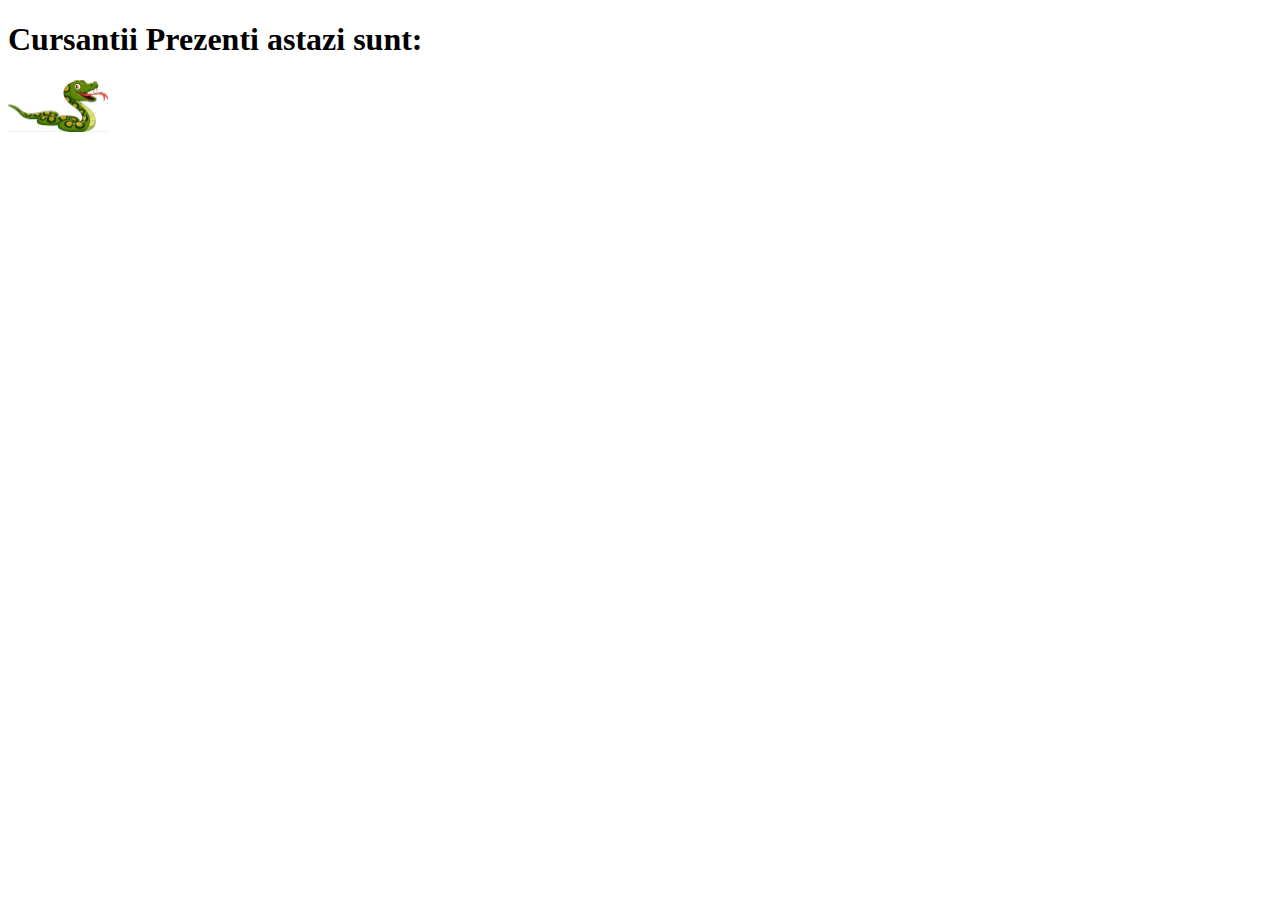
<file: Week7/index.html>
<!DOCTYPE html>
<html lang="en">
  <head>
    <meta charset="UTF-8" />
    <meta name="viewport" content="width=device-width, initial-scale=1.0" />
    <title>Manipulare de DOM</title>
  </head>
  <body>
    <h1>Cursantii Prezenti astazi sunt:</h1>
    <!-- <div>
      <div>
        <p>
          Lorem ipsum dolor, sit amet consectetur adipisicing elit. Aut,
          expedita quasi labore unde id fugit? Enim eius, ex ducimus officiis
          voluptas quisquam dolores a perspiciatis ab expedita consectetur
          nesciunt veniam?
        </p>
      </div> -->

    <!-- </div> -->
    <!-- 
    <ul id="fruit">
      <li>kiwi</li>
      <li>mar</li>
      <li>para</li>
      <li>fruct1</li>
      <li>fruct2</li>
    </ul> -->

    <!-- <button id="myButton" onclick="faCeva()">Ascunde</button>
    <br /><br />
    <img id="myImage" src="img/funny.jpg" alt="despre poza" /> -->

    <img id="myImage" src="img/snake.jpg" width="100px" />
    <script src="scripts/index.js"></script>
  </body>
</html>
</file>
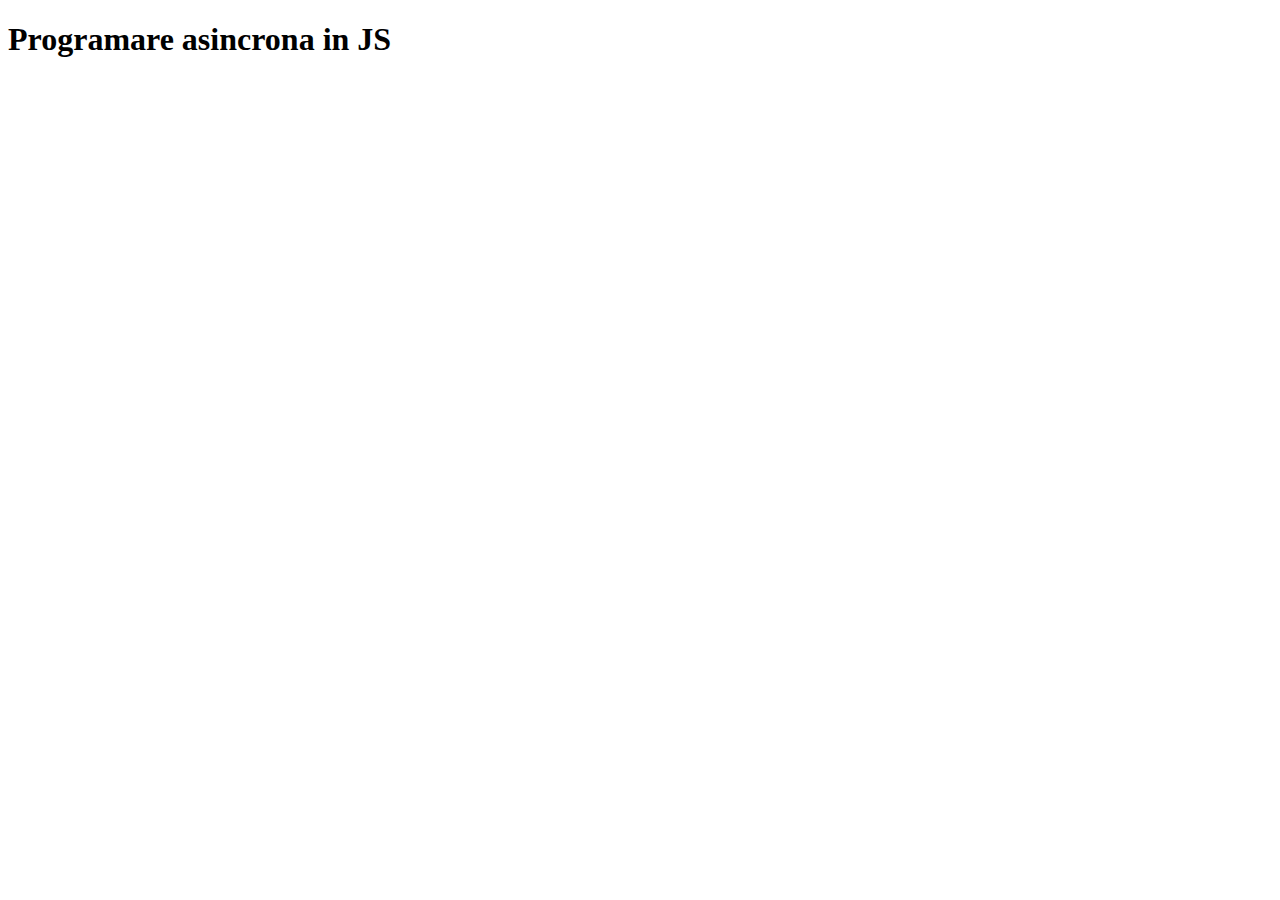
<file: Workshop 8/index.html>
<!DOCTYPE html>
<html lang="en">
  <head>
    <meta charset="UTF-8" />
    <meta name="viewport" content="width=device-width, initial-scale=1.0" />
    <title>Programare asincrona in JS</title>
  </head>
  <body>
    <h1>Programare asincrona in JS</h1>
    <script src="scripts/index.js"></script>
  </body>
</html>
</file>
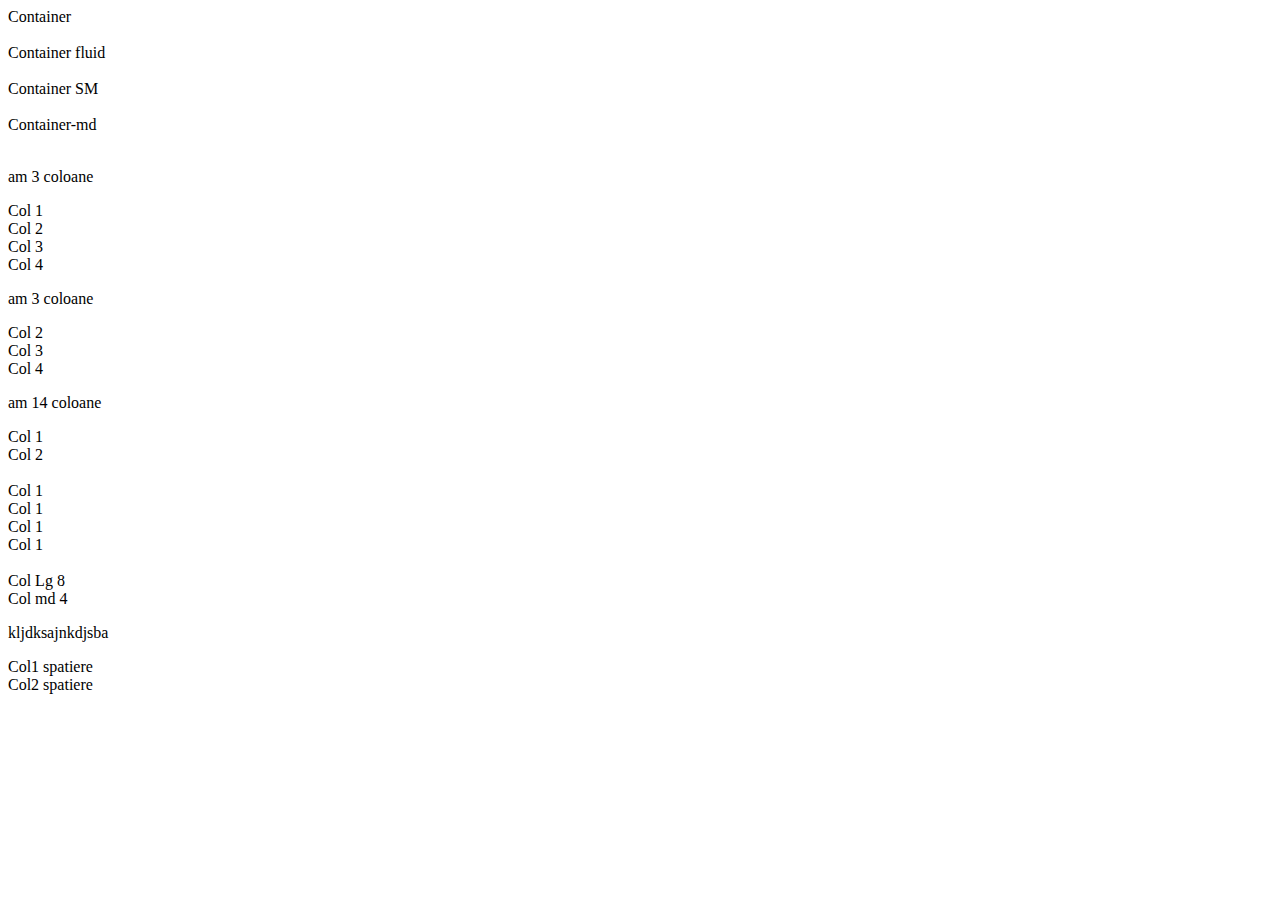
<file: Workshop4/index.html>
<!DOCTYPE html>
<html lang="en">
  <head>
    <meta charset="UTF-8" />
    <meta name="viewport" content="width=device-width, initial-scale=1.0" />
    <title>Bootstrap</title>
    <link
      href="https://cdn.jsdelivr.net/npm/bootstrap@5.3.0/dist/css/bootstrap.min.css"
      rel="stylesheet"
      integrity="sha384-9ndCyUaIbzAi2FUVXJi0CjmCapSmO7SnpJef0486qhLnuZ2cdeRhO02iuK6FUUVM"
      crossorigin="anonymous"
    />
  </head>
  <body>
    <div class="container border bg-danger text-light">Container</div>
    <br />
    <div class="container-fluid border text-primary bg-success-subtle">
      Container fluid
    </div>
    <br />
    <div class="container-sm border text-warning">Container SM</div>
    <br />
    <div class="container-md border">Container-md</div>
    <br />
    <div class="container">
      <p>am 3 coloane</p>
      <div class="row">
        <div class="col border">Col 1</div>
        <div class="col border">Col 2</div>
        <div class="col border">Col 3</div>
        <div class="col border">Col 4</div>
      </div>
      <p>am 3 coloane</p>
      <div class="row">
        <div class="col border">Col 2</div>
        <div class="col border">Col 3</div>
        <div class="col border">Col 4</div>
      </div>

      <p>am 14 coloane</p>
      <div class="row">
        <div class="col-2 border">Col 1</div>
        <div class="col-10 border">Col 2</div>
      </div>
      <br />
      <div class="row">
        <div class="col-3 border border-danger">Col 1</div>
        <div class="col-3 border">Col 1</div>
        <div class="col-4 border">Col 1</div>
        <div class="col-2 border">Col 1</div>
      </div>

      <br />
      <div class="row g-3">
        <div class="col-md-8 col-sm-2 border">Col Lg 8</div>
        <div class="col-md-4 col-sm-10 border">Col md 4</div>
      </div>

      <p class="p-4">kljdksajnkdjsba</p>
      <div class="row">
        <div class="col border m-4">Col1 spatiere</div>
        <div class="col border">Col2 spatiere</div>
      </div>
    </div>

    <script
      src="https://cdn.jsdelivr.net/npm/bootstrap@5.3.0/dist/js/bootstrap.bundle.min.js"
      integrity="sha384-geWF76RCwLtnZ8qwWowPQNguL3RmwHVBC9FhGdlKrxdiJJigb/j/68SIy3Te4Bkz"
      crossorigin="anonymous"
    ></script>
  </body>
</html>
</file>
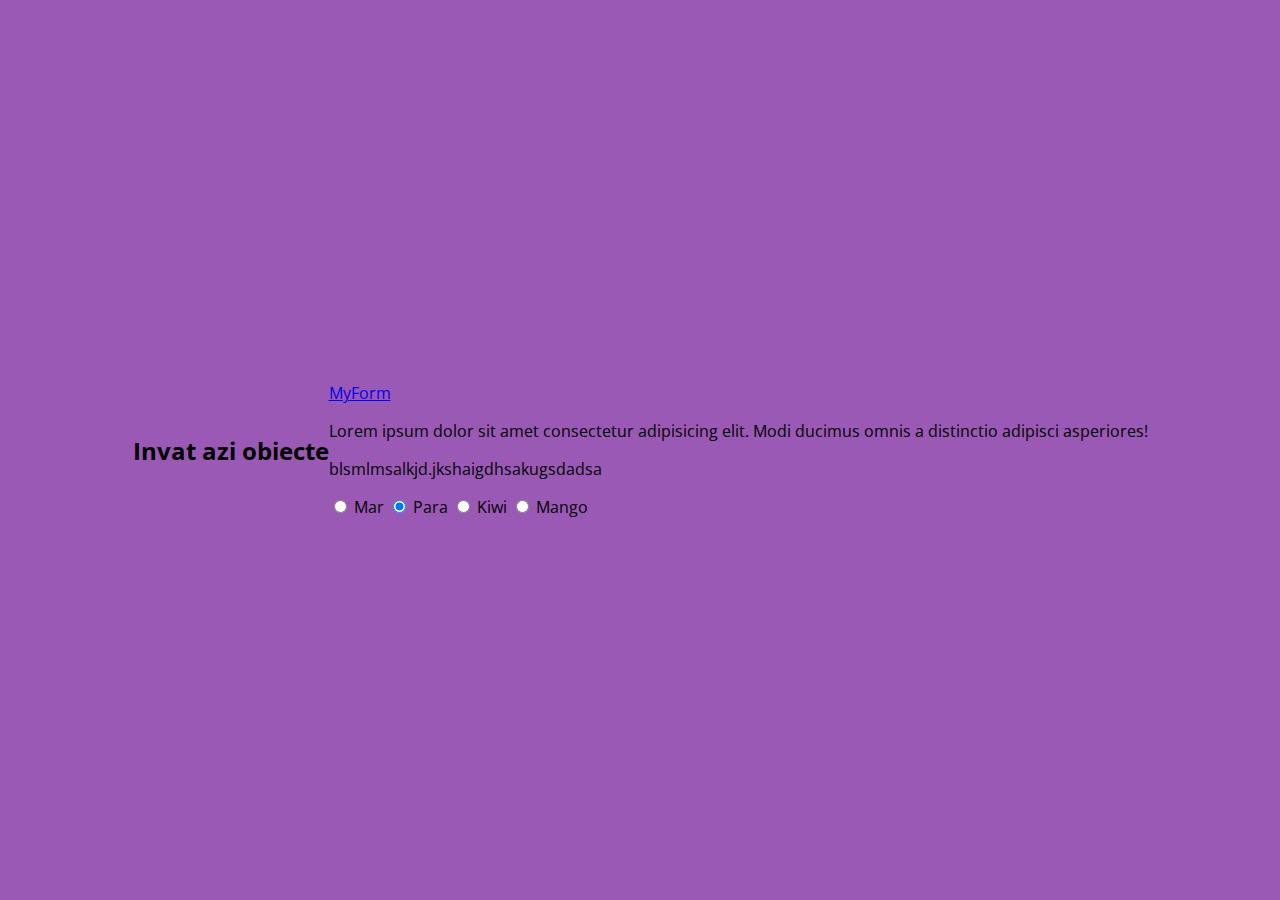
<file: Workshop6/index.html>
<!DOCTYPE html>
<html lang="en">
  <head>
    <meta charset="UTF-8" />
    <meta name="viewport" content="width=device-width, initial-scale=1.0" />
    <title>Javascript Objects</title>
    <link rel="stylesheet" href="css/style.css" />
  </head>
  <body>
    <h2>Invat azi obiecte</h2>

    <div id="myDiv">
      <a href="form.html">MyForm</a>
      <p class="par-class">
        Lorem ipsum dolor sit amet consectetur adipisicing elit. Modi ducimus
        omnis a distinctio adipisci asperiores!
      </p>
      <p class="par-class">blsmlmsalkjd.jkshaigdhsakugsdadsa</p>

      <input type="radio" name="fruits" value="mar" />
      <label for="mar">Mar</label>
      <input type="radio" name="fruits" value="para" checked="true" />
      <label for="para">Para</label>
      <input type="radio" name="fruits" value="kiwi" />
      <label for="kiwi">Kiwi</label>
      <input type="radio" name="fruits" value="mango" />
      <label for="mango">Mango</label>
    </div>

    <script src="scripts/index.js"></script>
    
  </body>
</html>
</file>
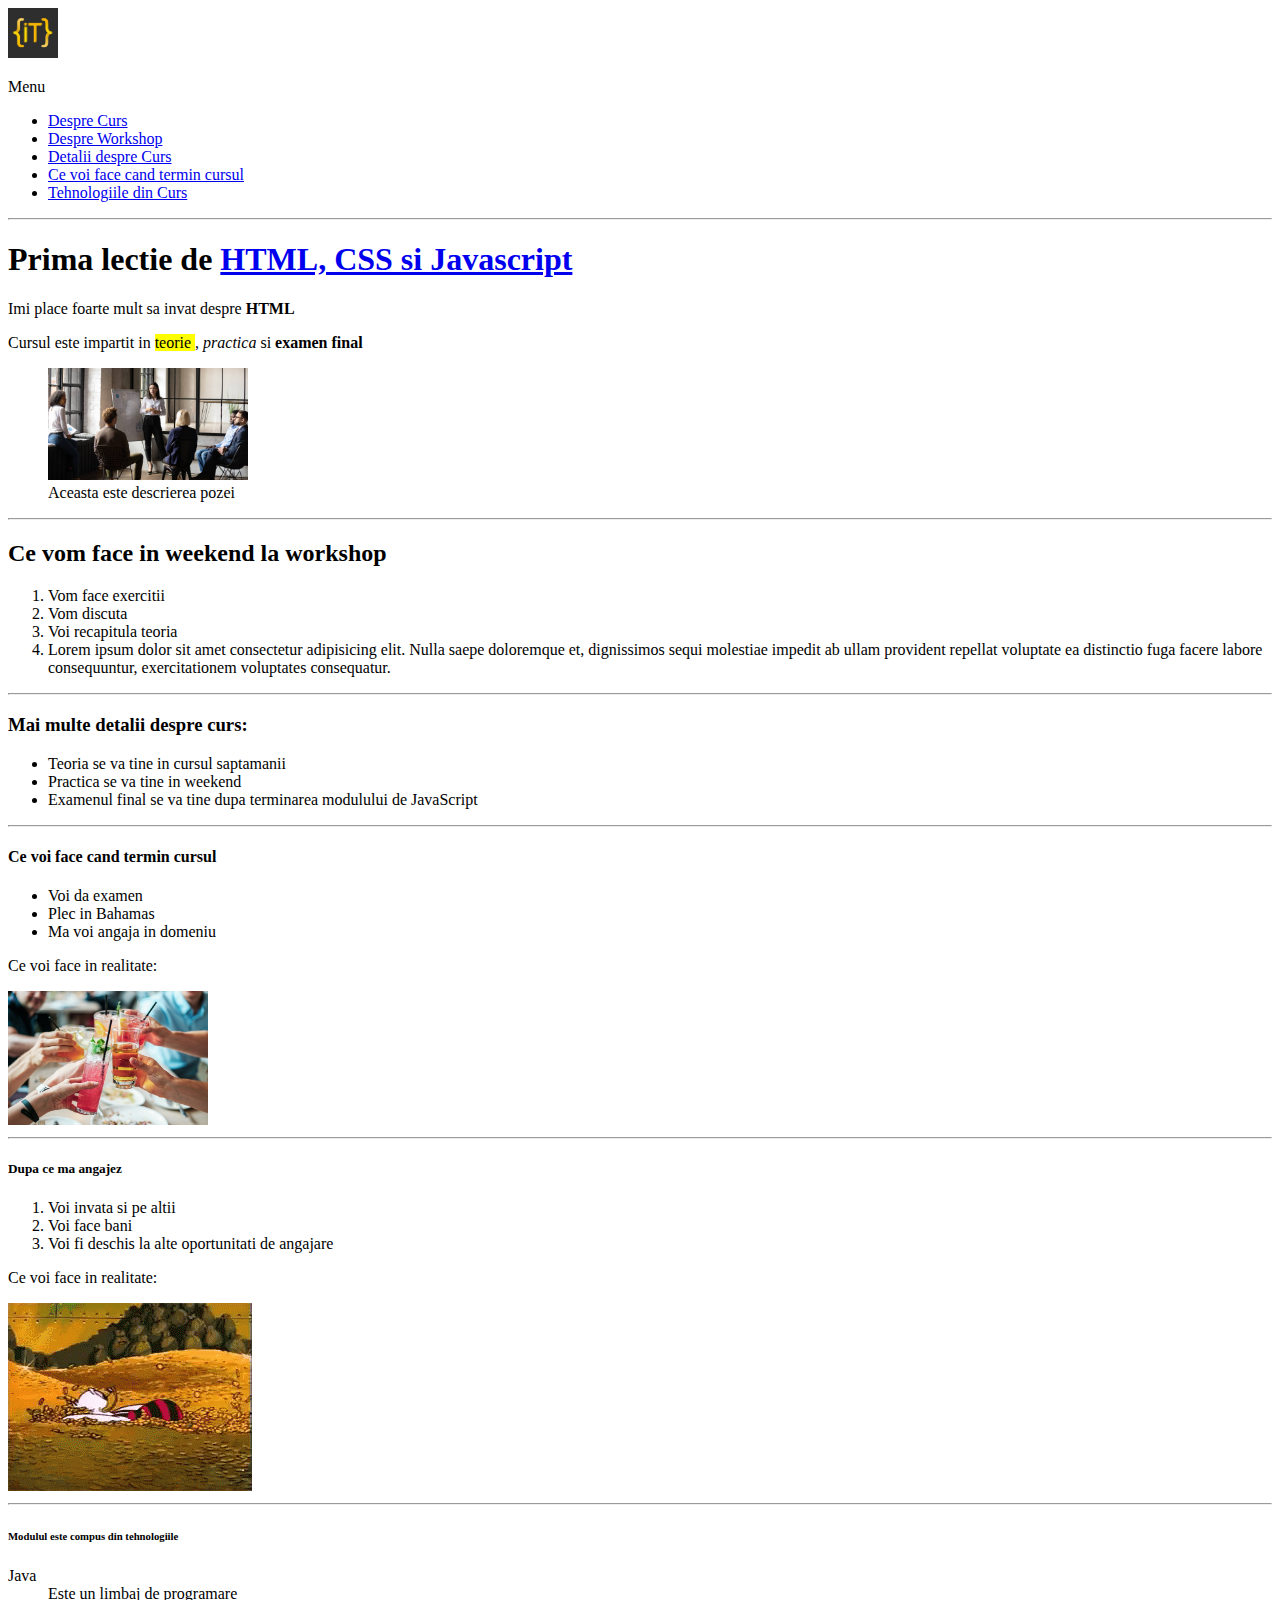
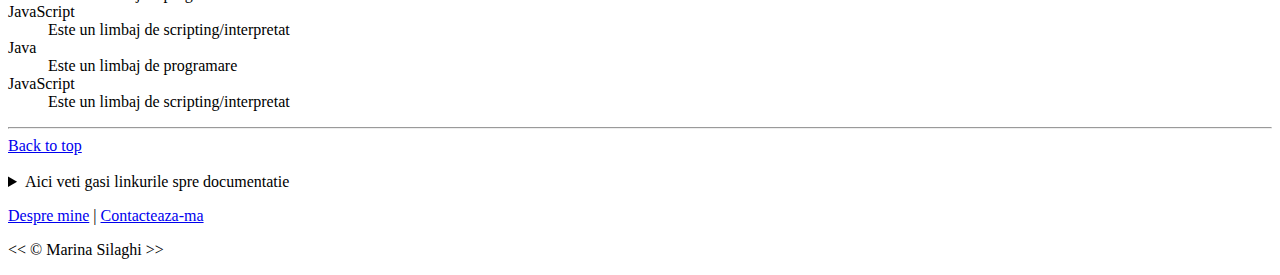
<file: Workshop1/W1_Exercitii/index.html>
<!--
  Shortcut-uri utile:  
  shift + ! + Enter = introduce scheletul paginii
  CTRL + / = commenteaza/decomenteaza linia/blocul selectat
  ALT +Z   = Word wrap ca sa vedeti tot textul pe ecran sa nu faceto scroll dreapta in editor
  
  Notiuni utile:
  deprecated = care nu se mai foloseste 

  Extensii Visual Studio Code utile:
  Prettier Code formatter
  Live Preview (Microsoft)

  Linkuri utile:
  https://appdevtools.com/html-validator  -  valideaza html-ul
  https://www.w3schools.com/html/html_entities.asp  - contine codurile entitatilor
 
-->
<!DOCTYPE html>

<html lang="en">
  <head>
    <title>Prima pagina HTML</title>
    <meta name="author" content="Marina Silaghi" />
    <meta
      name="description"
      content="Aici vom desrie prin exercitii tagurile invatate"
    />
    <link rel="shortcut icon" href="img/itf.png" type="image/x-icon" />
  </head>
  <body>
    <header>
      <img src="img/itf.png" alt="Logo paginii mele" title="" width="50" />
      <p id="topPage">Menu</p>
      <ul>
        <li><a href="#despreCurs">Despre Curs</a></li>
        <li><a href="#despreWorkshop">Despre Workshop</a></li>
        <li><a href="#detaliiDespreCurs">Detalii despre Curs</a></li>
        <li><a href="#terminareCurs">Ce voi face cand termin cursul</a></li>
        <li><a href="#tehnologii">Tehnologiile din Curs</a></li>
      </ul>
    </header>

    <hr />
    <section id="despreCurs">
      <h1>
        Prima lectie de
        <a target="_blank" href="https://www.itfactory.ro/JVJS1/"
          >HTML, CSS si Javascript</a
        >
      </h1>
      <p>Imi place foarte mult sa invat despre <strong>HTML</strong></p>

      <p>
        Cursul este impartit in <mark> teorie </mark>, <em>practica</em> si
        <strong>examen final</strong>
      </p>
      <figure>
        <img
          src="img/learnHtml.jpg"
          alt="Learn with us html"
          title="LEarn with us"
          width="200"
        />
        <figcaption>Aceasta este descrierea pozei</figcaption>
      </figure>
      <hr />
    </section>

    <section id="despreWorkshop">
      <h2>Ce vom face in weekend la workshop</h2>
      <ol>
        <li>Vom face exercitii</li>
        <li>Vom discuta</li>
        <li>Voi recapitula teoria</li>
        <li>
          Lorem ipsum dolor sit amet consectetur adipisicing elit. Nulla saepe
          doloremque et, dignissimos sequi molestiae impedit ab ullam provident
          repellat voluptate ea distinctio fuga facere labore consequuntur,
          exercitationem voluptates consequatur.
        </li>
      </ol>
      <hr />
    </section>
    <section id="detaliiDespreCurs">
      <h3>Mai multe detalii despre curs:</h3>
      <ul>
        <li>Teoria se va tine in cursul saptamanii</li>
        <li>Practica se va tine in weekend</li>
        <li>
          Examenul final se va tine dupa terminarea modulului de JavaScript
        </li>
      </ul>
      <hr />
    </section>

    <section id="terminareCurs">
      <h4>Ce voi face cand termin cursul</h4>
      <ul>
        <li>Voi da examen</li>
        <li>Plec in Bahamas</li>
        <li>Ma voi angaja in domeniu</li>
      </ul>

      <p>Ce voi face in realitate:</p>
      <img src="img/celebrate.jpg" width="200" alt="party party" />
      <hr />
    </section>
    <section id="angajare">
      <h5>Dupa ce ma angajez</h5>
      <ol>
        <li>Voi invata si pe altii</li>
        <li>Voi face bani</li>
        <li>Voi fi deschis la alte oportunitati de angajare</li>
      </ol>

      <p>Ce voi face in realitate:</p>
      <img src="img/swim.gif" alt="party" />
      <hr />
    </section>

    <section id="tehnologii">
      <h6>Modulul este compus din tehnologiile</h6>
      <dl>
        <dt>Java</dt>
        <dd>Este un limbaj de programare</dd>
        <dt>JavaScript</dt>
        <dd>Este un limbaj de scripting/interpretat</dd>
        <dt>Java</dt>
        <dd>Este un limbaj de programare</dd>
        <dt>JavaScript</dt>
        <dd>Este un limbaj de scripting/interpretat</dd>
      </dl>
      <hr />
      <a href="#topPage">Back to top</a>
    </section>
    <br />
    <section id="tagNouDetails">
      <details>
        <summary>Aici veti gasi linkurile spre documentatie</summary>
        <ul>
          <li>
            <a href="https://developer.mozilla.org/en-US/"
              >MDN pentru mai multe informatii despre taguri</a
            >
          </li>
          <li>
            <a href="https://www.itfactory.ro/JVJS1/">Detalii despre curs</a>
          </li>
        </ul>
      </details>
    </section>
    <footer>
      <p>
        <a href="about.html">Despre mine</a> |
        <a href="contactMe.html">Contacteaza-ma</a>
      </p>
      <p>&lt;&lt; &copy; Marina Silaghi &gt;&gt;</p>
    </footer>
  </body>
</html>
</file>
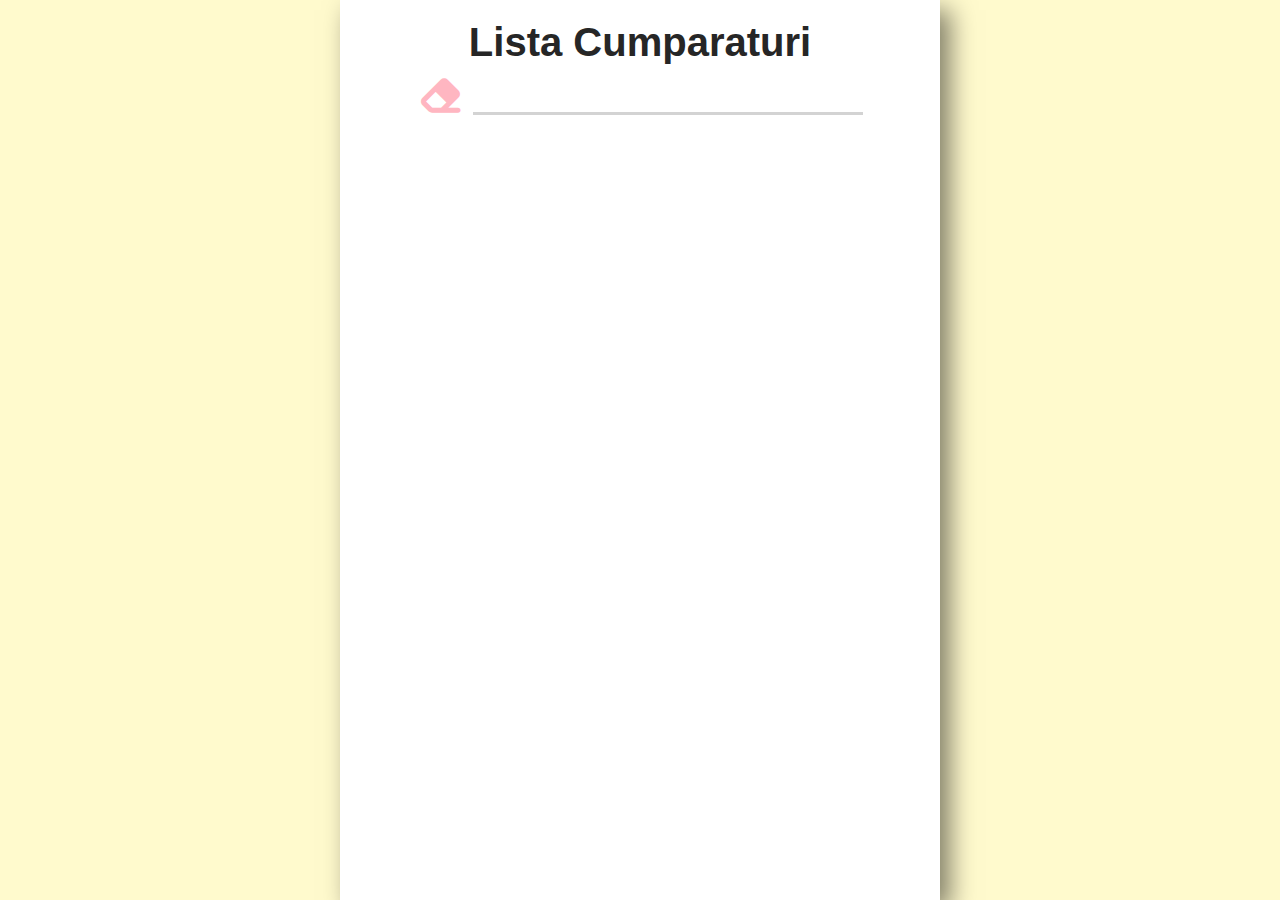
<file: Week7/grocery.html>
<!DOCTYPE html>
<html lang="en">
  <head>
    <meta charset="UTF-8" />
    <meta name="viewport" content="width=device-width, initial-scale=1.0" />
    <title>Lista cumparaturi</title>
    <link
      rel="stylesheet"
      href="https://cdnjs.cloudflare.com/ajax/libs/font-awesome/6.1.1/css/all.min.css"
    />
    <link rel="stylesheet" href="css/grocery.css" />
  </head>
  <body>
    <body>
      <main>
        <div class="container">
          <div class="notebook">
            <div class="title">
              <h1>Lista Cumparaturi</h1>
            </div>
            <div class="input-container">
              <i class="fa-solid fa-eraser" id="eraser"></i>
              <input type="text" id="userInput" />
            </div>
            <div id="groceryItems"></div>
          </div>
        </div>
      </main>

      <script src="scripts/grocery.js"></script>
    </body>
  </body>
</html>
</file>
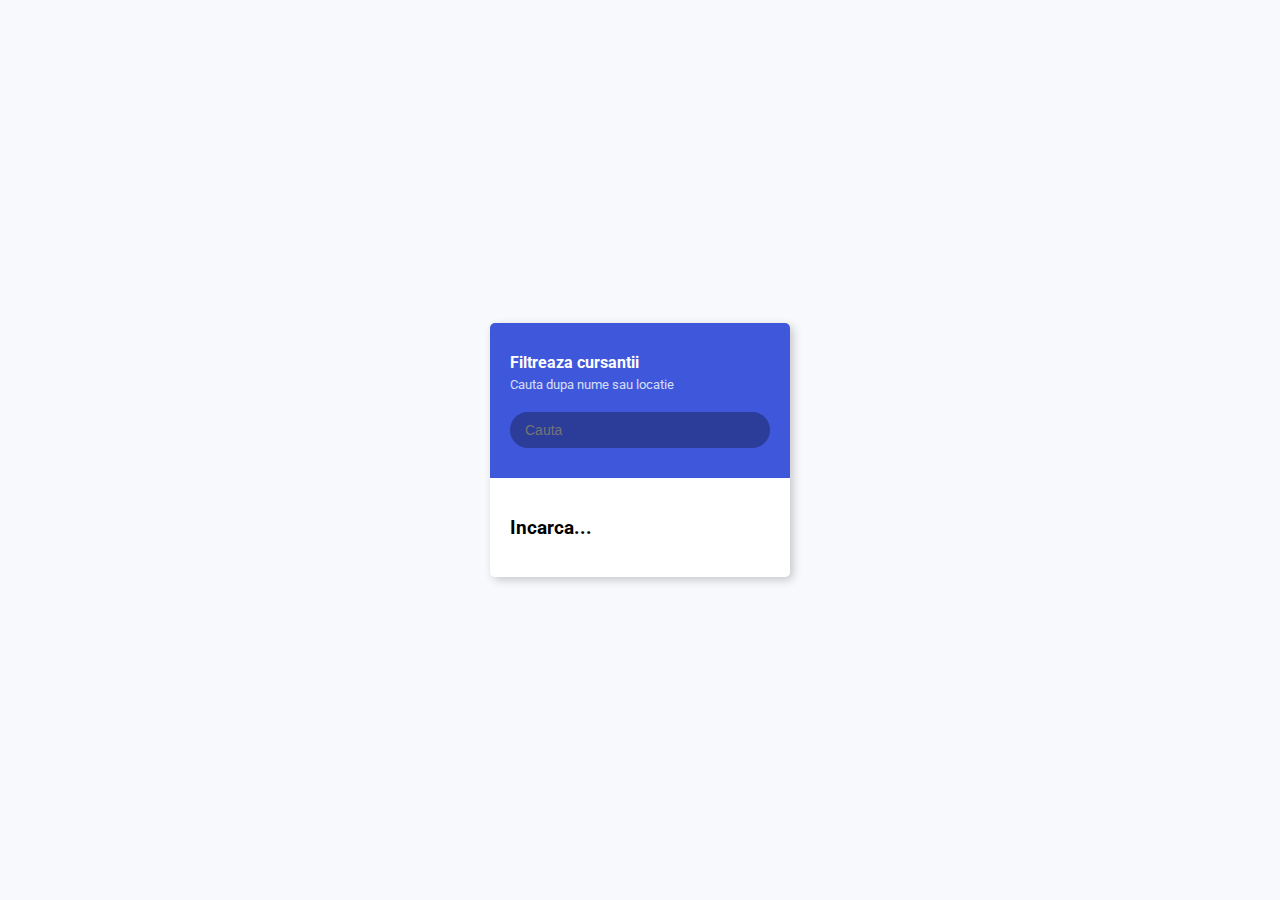
<file: Workshop 8/users.html>
<!DOCTYPE html>
<html lang="en">
  <head>
    <meta charset="UTF-8" />
    <meta name="viewport" content="width=device-width, initial-scale=1.0" />
    <title>Participanti la workshopul de azi</title>
    <link rel="stylesheet" href="css/style.css" />
  </head>
  <body>
    <div class="container">
      <header class="header">
        <h4 class="title">Filtreaza cursantii</h4>
        <small class="subtitle">Cauta dupa nume sau locatie</small>
        <input type="text" id="filter" placeholder="Cauta" />
      </header>

      <ul id="result" class="user-list">
        <li>
          <h3>Incarca...</h3>
        </li>
      </ul>
    </div>
    <script src="scripts/user.js"></script>
  </body>
</html>
</file>
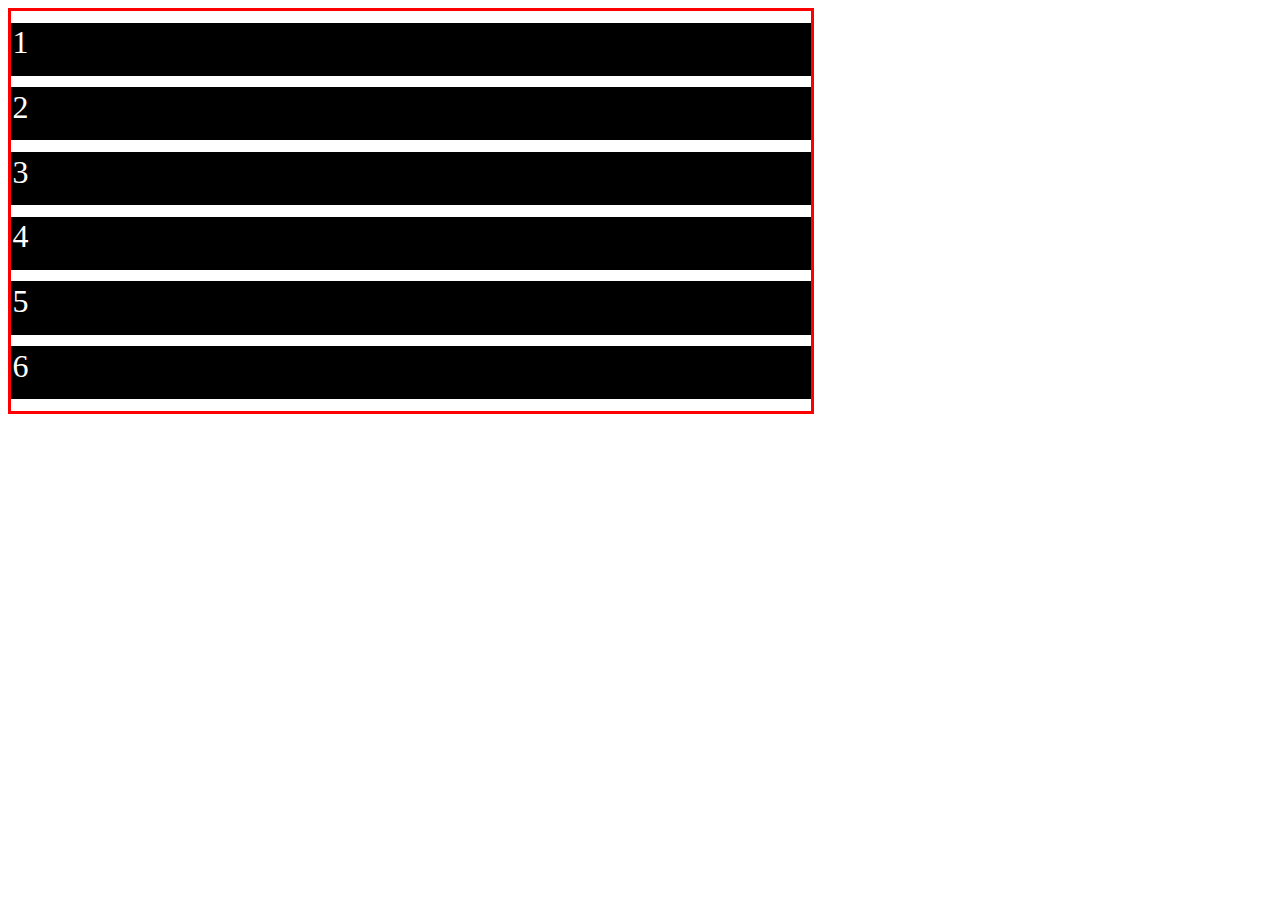
<file: Workshop3/flex.html>
<!DOCTYPE html>
<html lang="en">
  <head>
    <meta charset="UTF-8" />
    <meta http-equiv="X-UA-Compatible" content="IE=edge" />
    <meta name="viewport" content="width=device-width, initial-scale=1.0" />
    <title>CSS Flexbox</title>
    <link rel="stylesheet" href="css/flex.css" />
  </head>

  <body>
    <main class="container">
      <div class="box">1</div>
      <div class="box">2</div>
      <div class="box">3</div>
      <div class="box">4</div>
      <div class="box">5</div>
      <div class="box">6</div>
    </main>
  </body>
</html>
</file>
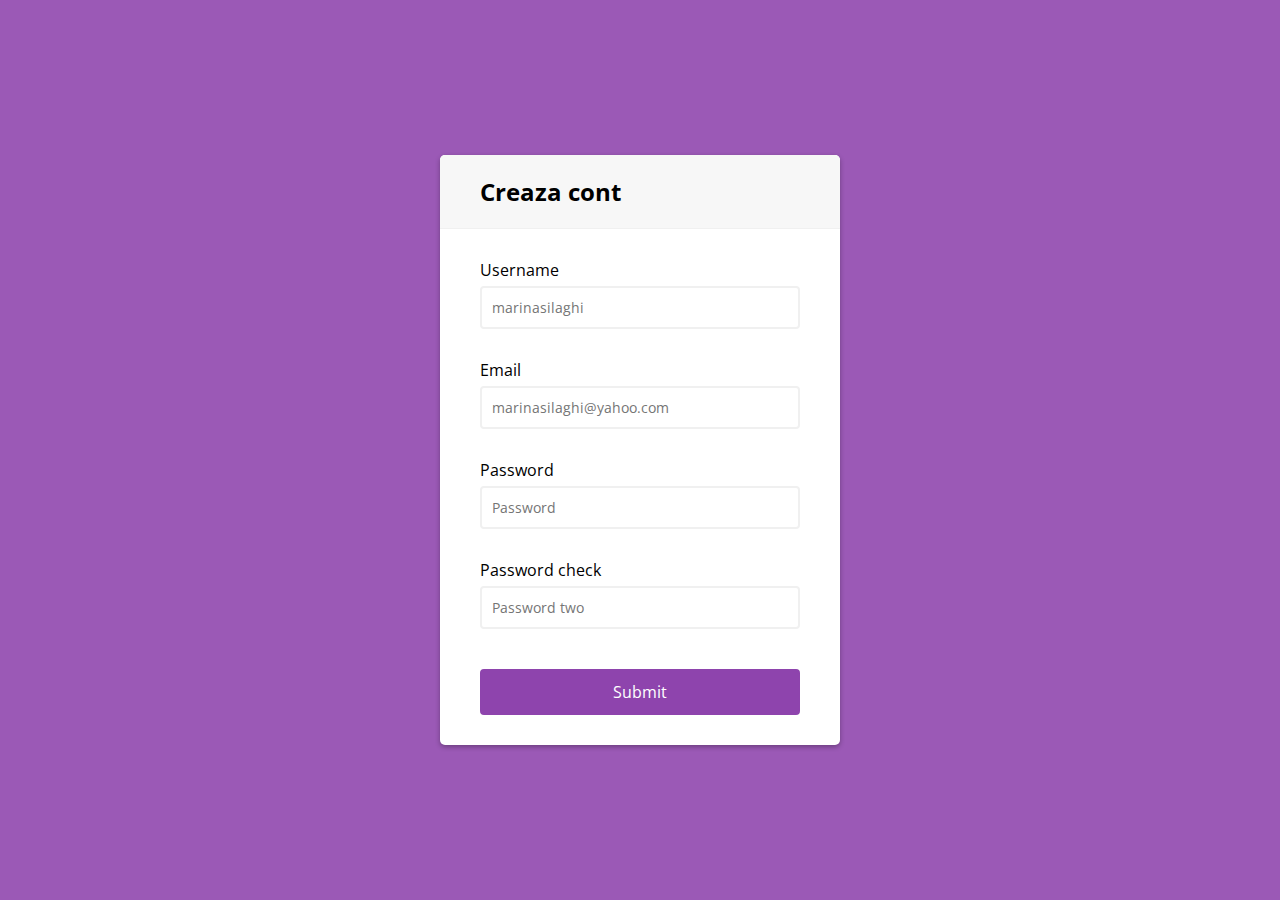
<file: Workshop6/form.html>
<!DOCTYPE html>
<html lang="en">
  <head>
    <meta charset="UTF-8" />
    <!-- <meta name="viewport" content="width=`, initial-scale=1.0" /> -->
    <meta name="viewport" content="width=device-width, initial-scale=1.0" />
    <title>Creare cont</title>
    <link rel="stylesheet" href="css/style.css" />
  </head>
  <body>
    <div class="container">
      <div class="header">
        <h2>Creaza cont</h2>
      </div>
      <form
        id="form"
        class="form"
        action="https://httpbin.org/get"
        method="get"
      >
        <div class="form-control">
          <label for="username" class="clasamea">Username</label>
          <input type="text" placeholder="marinasilaghi" id="username" />
          <small>Error message</small>
        </div>
        <div class="form-control">
          <label for="username">Email</label>
          <input type="text" placeholder="marinasilaghi@yahoo.com" id="email" />
          <small>Error message</small>
        </div>
        <div class="form-control">
          <label for="username">Password</label>
          <input type="password" placeholder="Password" id="password" />

          <small>Error message</small>
        </div>
        <div class="form-control">
          <label for="username">Password check</label>
          <input type="password" placeholder="Password two" id="password2" />
          <small>Error message</small>
        </div>
        <button>Submit</button>
      </form>
    </div>

    <script src="scripts/form.js"></script>
  </body>
</html>
</file>
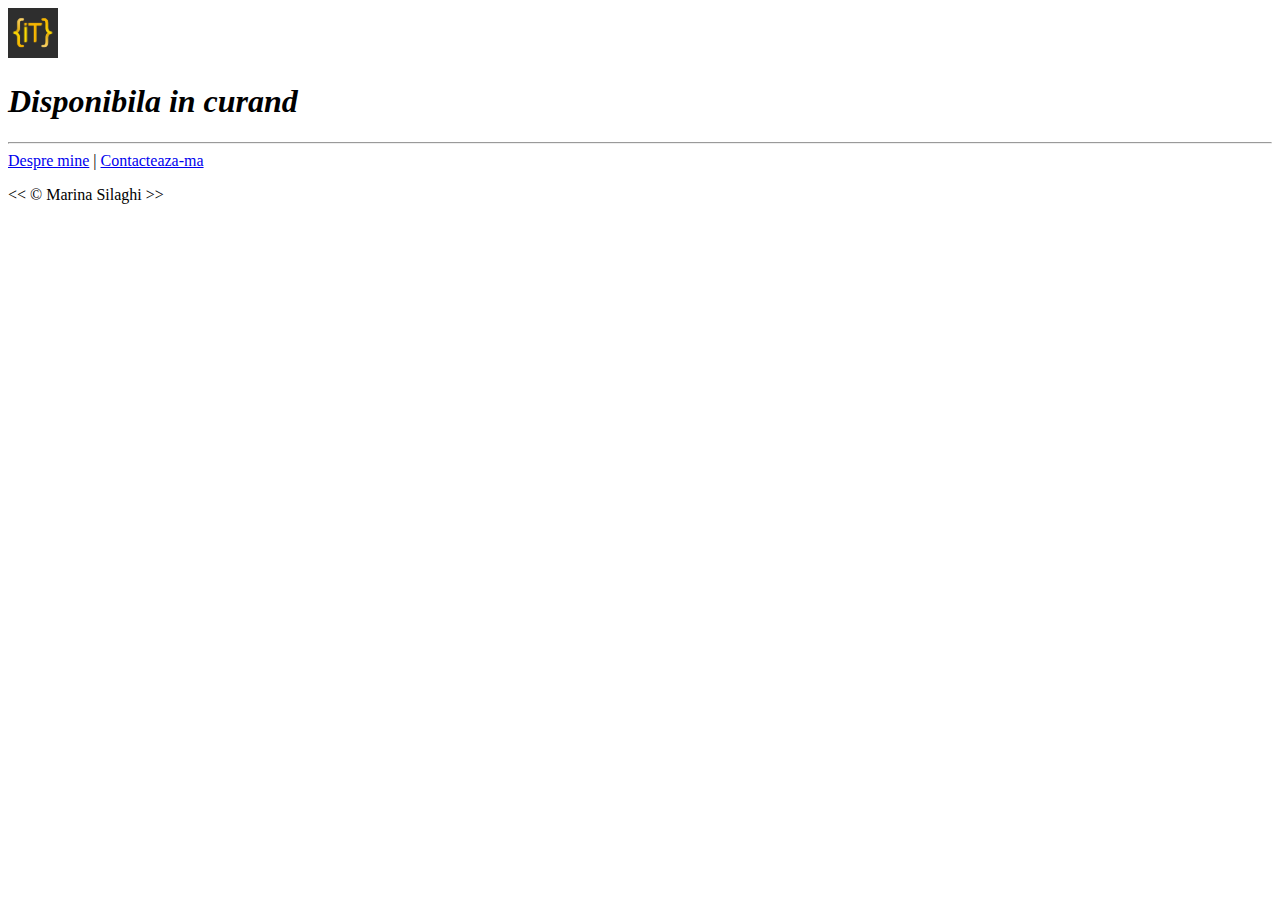
<file: Workshop1/W1_Exercitii/about.html>
<!DOCTYPE html>
<html>
  <head>
    <title>Despre mine</title>
  </head>
  <body>
    <header>
      <img src="img/itf.png" alt="Logo paginii mele" title="" width="50" />
    </header>
    <h1><i>Disponibila in curand</i></h1>
    <hr />
    <footer>
      <a href="about.html">Despre mine</a> |
      <a href="contactMe.html">Contacteaza-ma</a>

      <p>&lt;&lt; &copy; Marina Silaghi &gt;&gt;</p>
    </footer>
  </body>
</html>
</file>
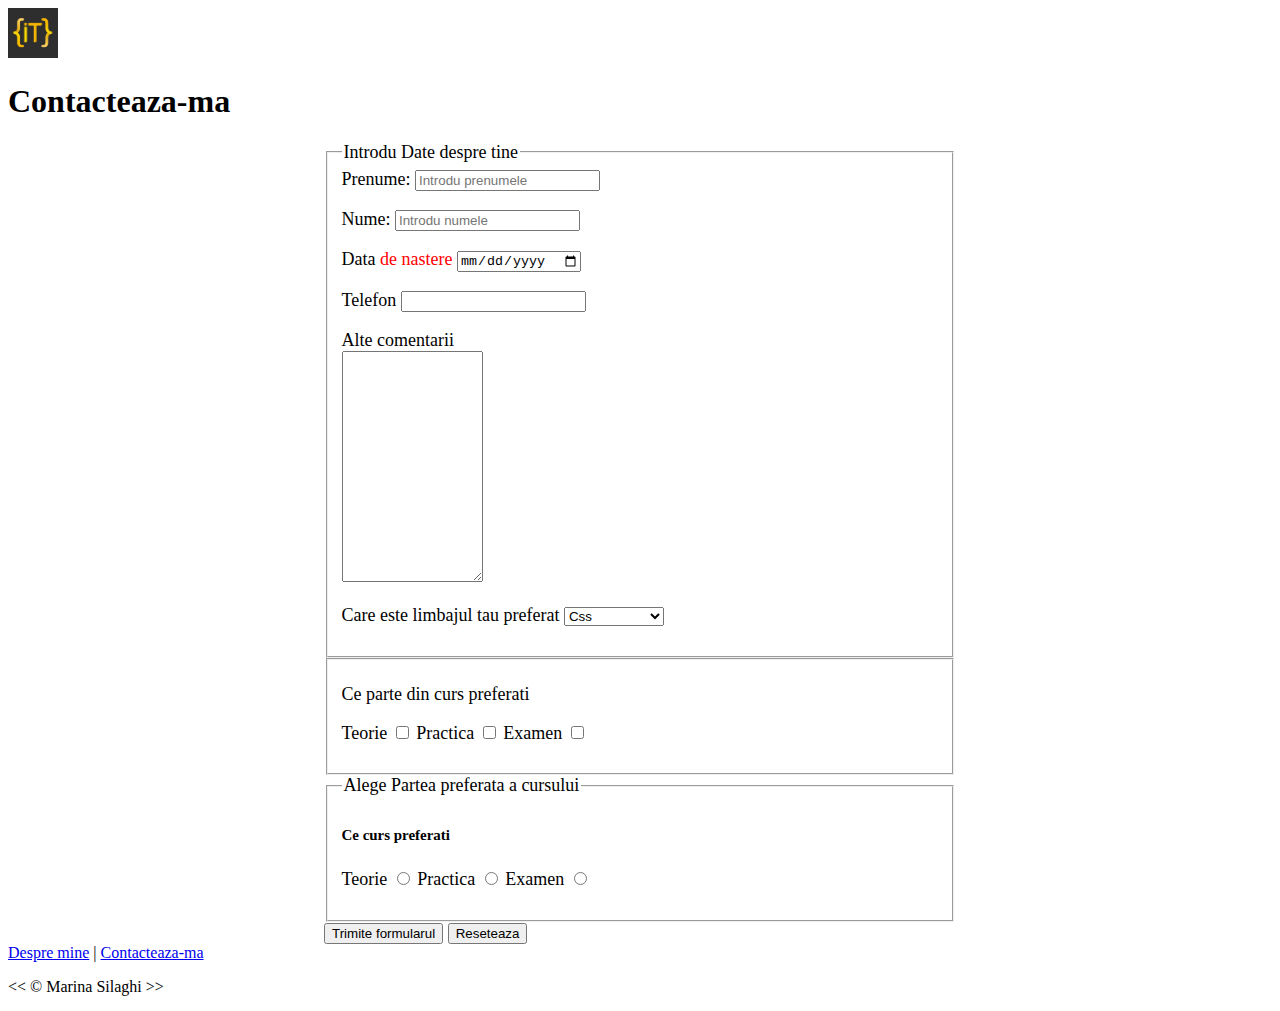
<file: Workshop1/W1_Exercitii/contactMe.html>
<!DOCTYPE html>
<html>
  <head>
    <title>Contact Me</title>
    <style>
      .container-form {
        max-width: 50%;
        margin: auto;
        font-size: large;
      }
    </style>
  </head>
  <body>
    <header>
      <img src="img/itf.png" alt="Logo paginii mele" title="" width="50" />
    </header>
    <h1>Contacteaza-ma</h1>
    <form action="https://httpbin.org/get" method="get">
      <div class="container-form">
        <fieldset>
          <legend>Introdu Date despre tine</legend>
          <label for="firstName">Prenume:</label>
          <input
            type="text"
            name="firstName"
            id="firstName"
            placeholder="Introdu prenumele"
            autocomplete="off"
            required
          />
          <p>
            <label for="lastName">Nume:</label>
            <input
              type="text"
              name="lastName"
              id="lastName"
              placeholder="Introdu numele"
              autocomplete="on"
            />
          </p>
          <p>
            <label for="birthDay">
              Data <span style="color: red"> de nastere </span>
            </label>
            <input type="date" id="birthDay" />
          </p>
          <p>
            <label for="phoneNumber">Telefon</label>
            <input type="tel" name="phoneNumber" id="phoneNumber" />
          </p>
          <p>
            <label for="comments">Alte comentarii</label><br />
            <textarea
              name="comments"
              id="comments"
              maxlength="4"
              cols="15"
              rows="15"
              placeholder="Adauga comentariile tale"
            >
            </textarea>
          </p>
          <p>
            <label for="">Care este limbajul tau preferat</label>
            <select name="limbajPreferat" id="limbajPreferat">
              <optgroup label="Limbaj de programare">
                <option value="java">Java</option>
              </optgroup>
              <optgroup label="Limbaj de scripting">
                <option value="javascript">JavaScript</option>
              </optgroup>
              <optgroup label="Alte limbaje">
                <option value="html">Html</option>
                <option value="css" selected>Css</option>
              </optgroup>
            </select>
          </p>
        </fieldset>
        <fieldset>
          <p>Ce parte din curs preferati</p>
          <p>
            <label for="prefferedCurs1">Teorie</label>
            <input
              type="checkbox"
              name="prefferedCurs"
              id="prefferedCurs1"
              value="Teorie"
            />
            <label for="prefferedCurs2">Practica</label>
            <input
              type="checkbox"
              name="prefferedCurs"
              id="prefferedCurs2"
              value="Practica"
            />
            <label for="prefferedCurs3">Examen</label>
            <input
              type="checkbox"
              name="prefferedCurs"
              id="prefferedCurs3"
              value="Examen"
            />
          </p>
        </fieldset>
        <fieldset>
          <legend>Alege Partea preferata a cursului</legend>
          <h5>Ce curs preferati</h5>
          <p>
            <label for="prefferedCurs1">Teorie</label>
            <input
              type="radio"
              name="prefferedCursRadio"
              id="prefferedCurs1"
              value="Teorie"
            />
            <label for="prefferedCurs2" value="Practica">Practica</label>
            <input
              type="radio"
              name="prefferedCursRadio"
              id="prefferedCurs2"
              value="Practica"
            />
            <label for="prefferedCurs3">Examen</label>
            <input
              type="radio"
              name="prefferedCursRadio"
              id="prefferedCurs3"
              value="Examen"
            />
          </p>
        </fieldset>

        <button type="submit">Trimite formularul</button>
        <button type="reset">Reseteaza</button>
      </div>
    </form>

    <footer>
      <a href="about.html">Despre mine</a> |
      <a href="contactMe.html">Contacteaza-ma</a>
      <p>&lt;&lt; &copy; Marina Silaghi &gt;&gt;</p>
    </footer>
  </body>
</html>
</file>
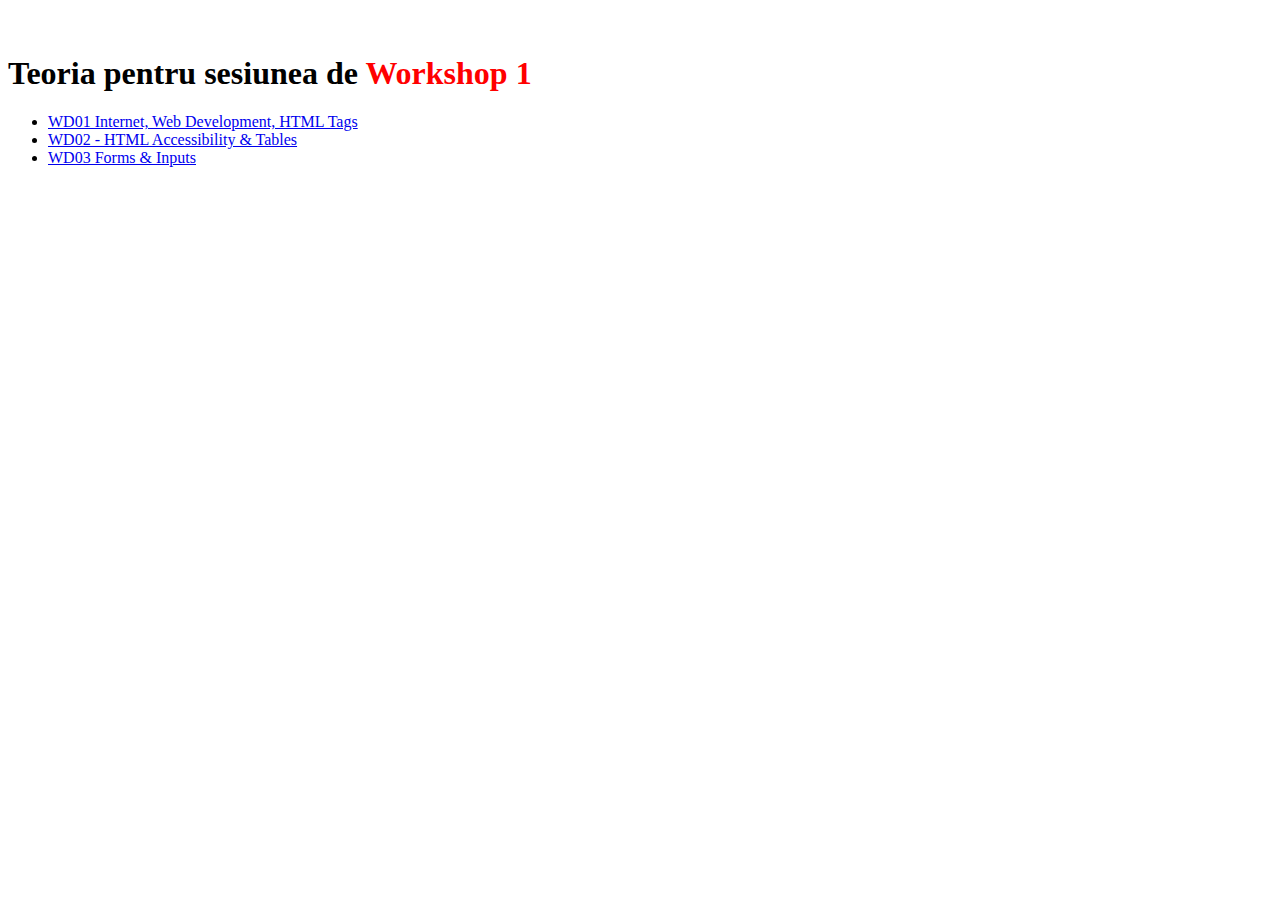
<file: Workshop1/W1_HomeWork/readme.html>
<html>
  <head>
    <title>Teoria pentru Workshop</title>
    <style>
      span {
        color: red;
      }

      main {
        padding-top: 2%;
      }
    </style>
  </head>
  <body>
    <main>
      <h1>Teoria pentru sesiunea de <span>Workshop 1 </span></h1>
      <ul>
        <li>
          <a
            href="https://drive.google.com/drive/folders/1CudtjjZwzGlot_cLwonDlg2663XLamIg?usp=share_link"
            >WD01 Internet, Web Development, HTML Tags</a
          >
        </li>
        <li>
          <a
            href="https://drive.google.com/drive/folders/1J4OvdMTv1_oXjv_x57-rx-28mhSsClCg?usp=share_link"
            >WD02 - HTML Accessibility & Tables</a
          >
        </li>
        <li>
          <a
            href="https://drive.google.com/drive/folders/1J4OvdMTv1_oXjv_x57-rx-28mhSsClCg?usp=share_link"
            >WD03 Forms & Inputs</a
          >
        </li>
      </ul>
    </main>
  </body>
</html>
</file>
<file: Workshop6/css/style.css>
@import url("https://fonts.googleapis.com/css?family=Muli&display=swap");
@import url("https://fonts.googleapis.com/css?family=Open+Sans:400,500&display=swap");

* {
  box-sizing: border-box;
}

body {
  background-color: #9b59b6;
  font-family: "Open Sans", sans-serif;
  display: flex;
  align-items: center;
  justify-content: center;
  min-height: 100vh;
  margin: 0;
}

.container {
  background-color: #fff;
  border-radius: 5px;
  box-shadow: 0 2px 5px rgba(0, 0, 0, 0.3);
  overflow: hidden;
  width: 400px;
  max-width: 100%;
}

.header {
  border-bottom: 1px solid #f0f0f0;
  background-color: #f7f7f7;
  padding: 20px 40px;
}

.header h2 {
  margin: 0;
}

.form {
  padding: 30px 40px;
}

.form-control {
  margin-bottom: 10px;
  padding-bottom: 20px;
  position: relative;
}

.form-control label {
  display: inline-block;
  margin-bottom: 5px;
}

.form-control input {
  border: 2px solid #f0f0f0;
  border-radius: 4px;
  display: block;
  font-family: inherit;
  font-size: 14px;
  padding: 10px;
  width: 100%;
}

.form-control input:focus {
  outline: 0;
  border-color: #777;
}

.form-control.success input {
  border-color: #2ecc71;
}

.form-control.error input {
  border-color: #e74c3c;
}

.form-control i {
  visibility: hidden;
  position: absolute;
  top: 40px;
  right: 10px;
}

.form-control.success i.fa-check-circle {
  color: #2ecc71;
  visibility: visible;
}

.form-control.error i.fa-exclamation-circle {
  color: #e74c3c;
  visibility: visible;
}

.form-control small {
  color: #e74c3c;
  position: absolute;
  bottom: 0;
  left: 0;
  visibility: hidden;
}

.form-control.error small {
  visibility: visible;
}

.form button {
  background-color: #8e44ad;
  border: 2px solid #8e44ad;
  border-radius: 4px;
  color: #fff;
  display: block;
  font-family: inherit;
  font-size: 16px;
  padding: 10px;
  margin-top: 20px;
  width: 100%;
}

.myClass {
  background-color: skyblue;
  border: "2px solid red";
}

.myClass2 {
  font-size: 25px;
}
</file>
<file: Week7/css/grocery.css>
* {
  padding: 0;
  margin: 0;
  box-sizing: border-box;
}

body {
  font-family: "Gill Sans", "Gill Sans MT", Calibri, "Trebuchet MS", sans-serif;
  color: #262626;
  background-color: lemonchiffon;
}

.container {
  width: 95%;
  margin: auto;
  display: flex;
}

.notebook {
  width: 600px;
  min-height: 100vh;
  padding-top: 20px;
  margin: auto;
  display: flex;
  gap: 10px;
  align-items: center;
  flex-direction: column;
  background-color: white;
  box-shadow: 10px 10px 24px 0px rgba(0, 0, 0, 0.5);
}

.title {
  font-size: 1.25rem;
  text-align: center;
}

.input-container {
  width: 100%;
  display: flex;
  gap: 10px;
  justify-content: center;
}

.input-container i {
  cursor: pointer;
  font-size: 2.5rem;
  color: lightpink;
}

.input-container input {
  font-family: inherit;
  outline: 0;
  border: 0;
  width: 65%;
  font-size: 1.5rem;
  border-bottom: 3px solid lightgray;
}

#groceryItems {
  display: flex;
  flex-direction: column;
  gap: 15px;
  width: 75%;
  font-size: 1.5rem;
}

#groceryItems h2 {
  cursor: pointer;
}

@media (max-width: 768px) {
  #groceryItems {
    font-size: 1.2rem;
  }
}

@media (max-width: 480px) {
  .title {
    font-size: 1rem;
  }

  .input-container i {
    font-size: 2rem;
  }

  .input-container input {
    font-size: 1rem;
  }

  #groceryItems {
    font-size: 0.9rem;
  }
}
</file>
<file: Workshop 8/css/style.css>
@import url("https://fonts.googleapis.com/css2?family=Roboto:wght@400;700&display=swap");

* {
  box-sizing: border-box;
}

body {
  background-color: #f8f9fd;
  font-family: "Roboto", sans-serif;
  display: flex;
  align-items: center;
  justify-content: center;
  height: 100vh;
  overflow: hidden;
  margin: 0;
}

.container {
  border-radius: 5px;
  box-shadow: 3px 3px 10px rgba(0, 0, 0, 0.2);
  overflow: hidden;
  width: 300px;
}

.title {
  margin: 0;
}

.subtitle {
  display: inline-block;
  margin: 5px 0 20px;
  opacity: 0.8;
}

.header {
  background-color: #3e57db;
  color: #fff;
  padding: 30px 20px;
}

.header input {
  background-color: rgba(0, 0, 0, 0.3);
  border: 0;
  border-radius: 50px;
  color: #fff;
  font-size: 14px;
  padding: 10px 15px;
  width: 100%;
}

.header input:focus {
  outline: none;
}

.user-list {
  background-color: #fff;
  list-style-type: none;
  margin: 0;
  padding: 0;
  max-height: 400px;
  overflow-y: auto;
}

.user-list li {
  display: flex;
  padding: 20px;
}

.user-list img {
  border-radius: 50%;
  object-fit: cover;
  height: 50px;
  width: 50px;
}

.user-list .user-info {
  margin-left: 10px;
}

.user-list .user-info h4 {
  margin: 0 0 10px;
}

.user-list .user-info p {
  font-size: 12px;
}

.user-list li:not(:last-of-type) {
  border-bottom: 1px solid #eee;
}

.user-list li.hide {
  display: none;
}
</file>
<file: Workshop3/css/flex.css>
.container {
  max-width: 800px;
  border: 3px solid red;
  min-height: 400px;
  display: flex;
  flex-direction: column;
  justify-content: space-evenly;
  
}

.box {
  min-width: 50px;
  height: 50px;
  background-color: black;
  color: white;
  font-size: 2rem;
  padding: 0.1rem;
}
</file>
